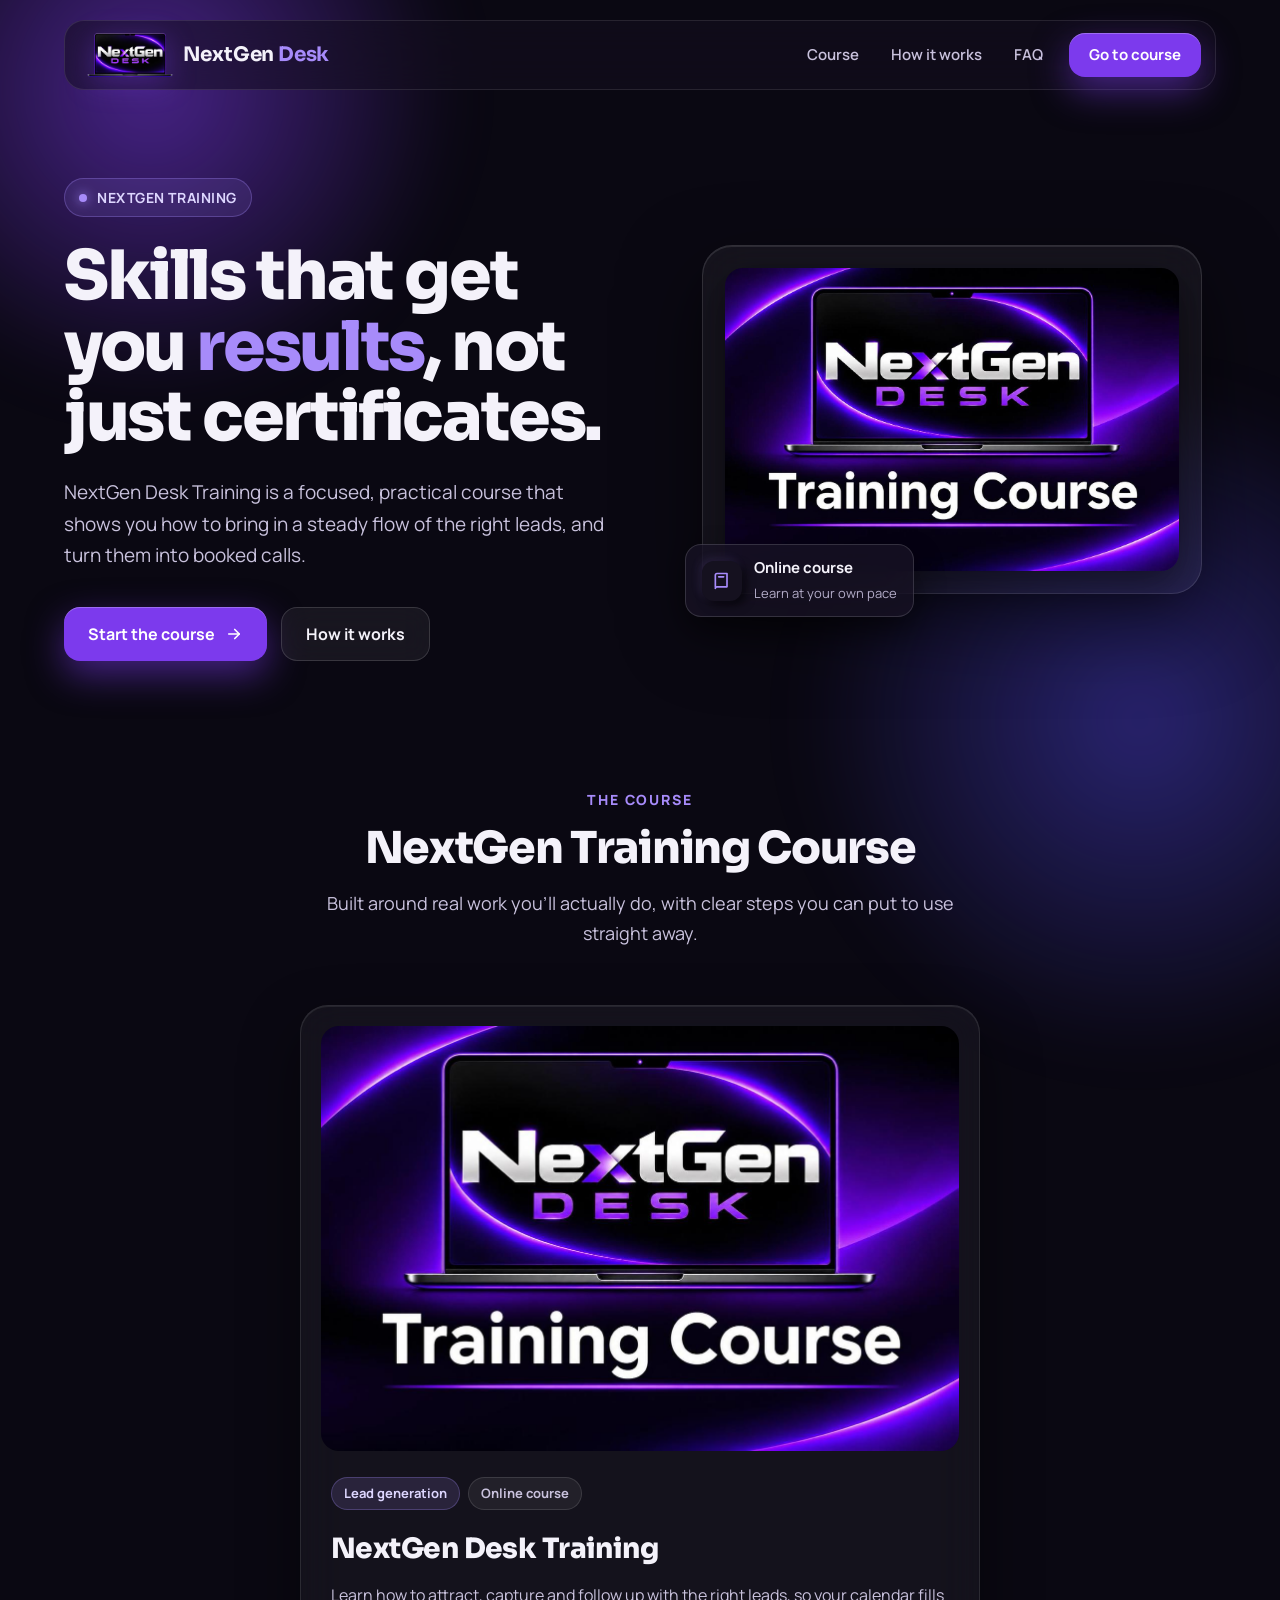
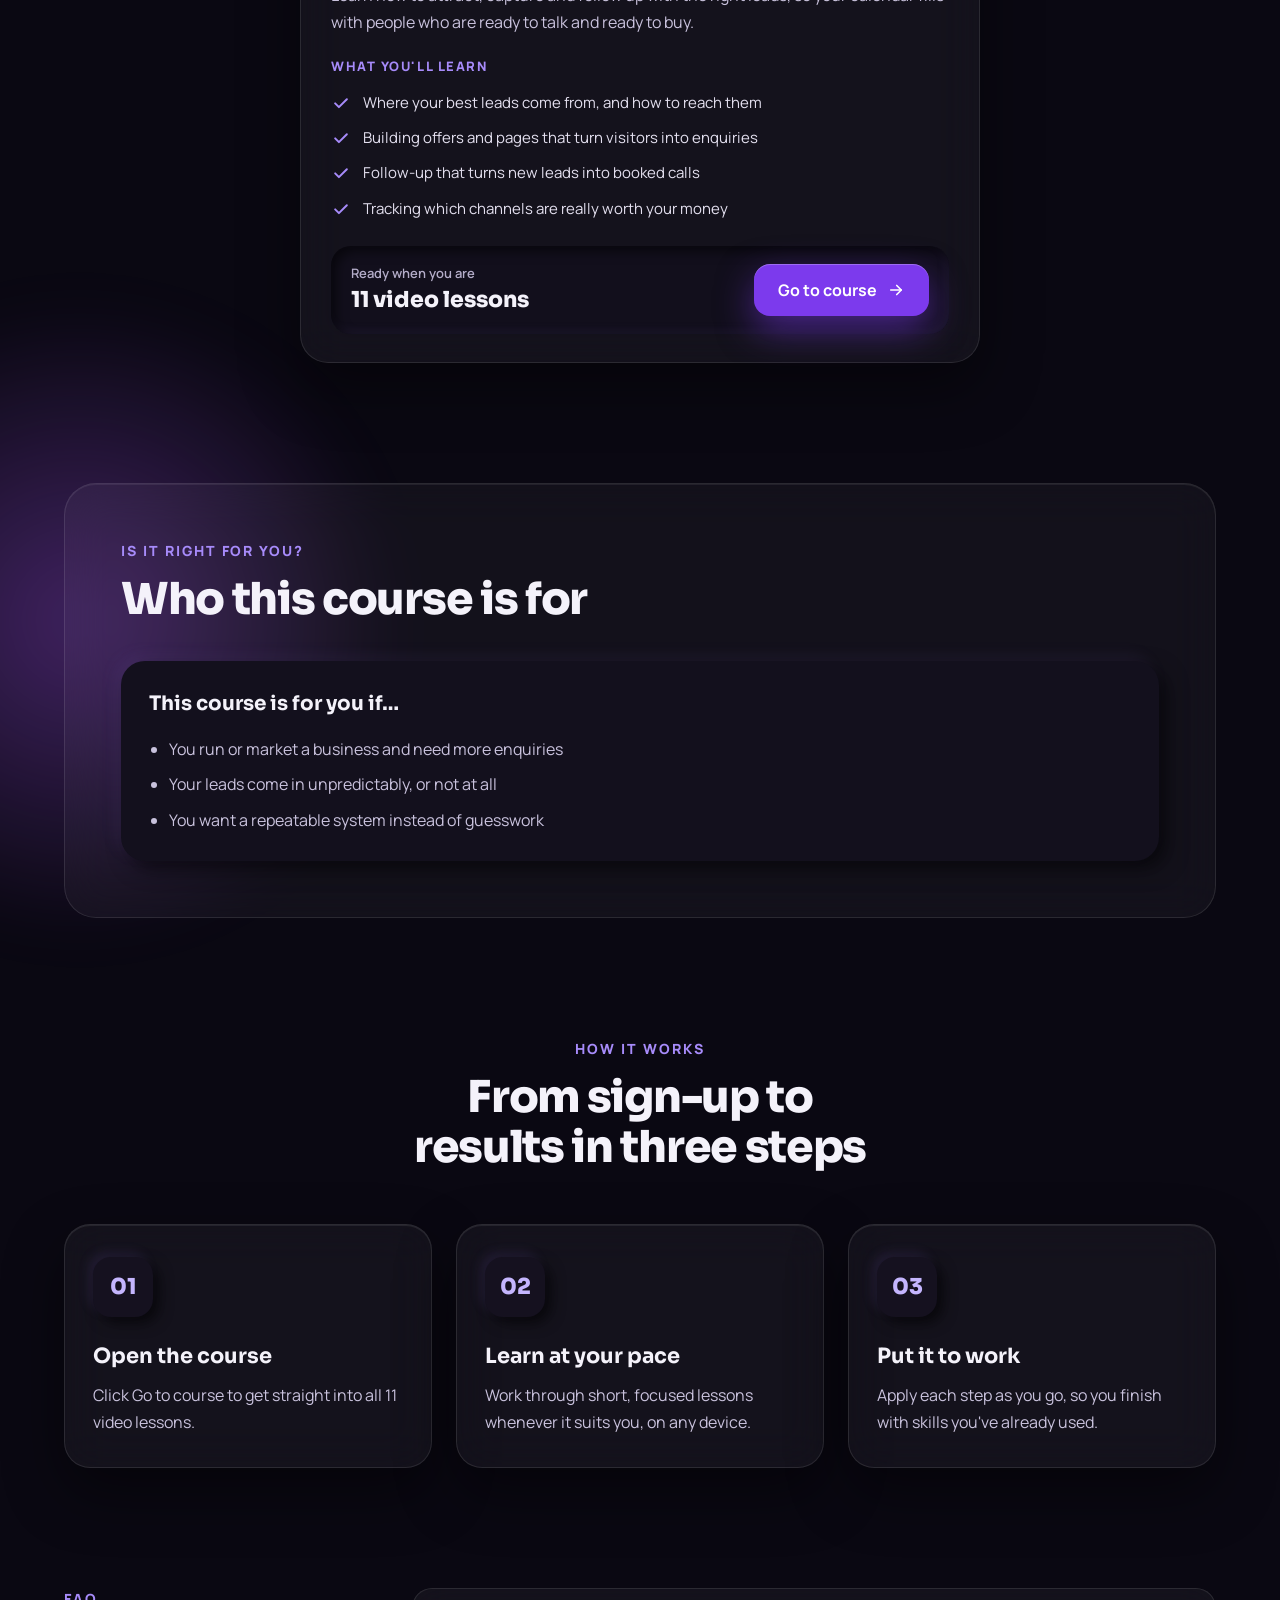
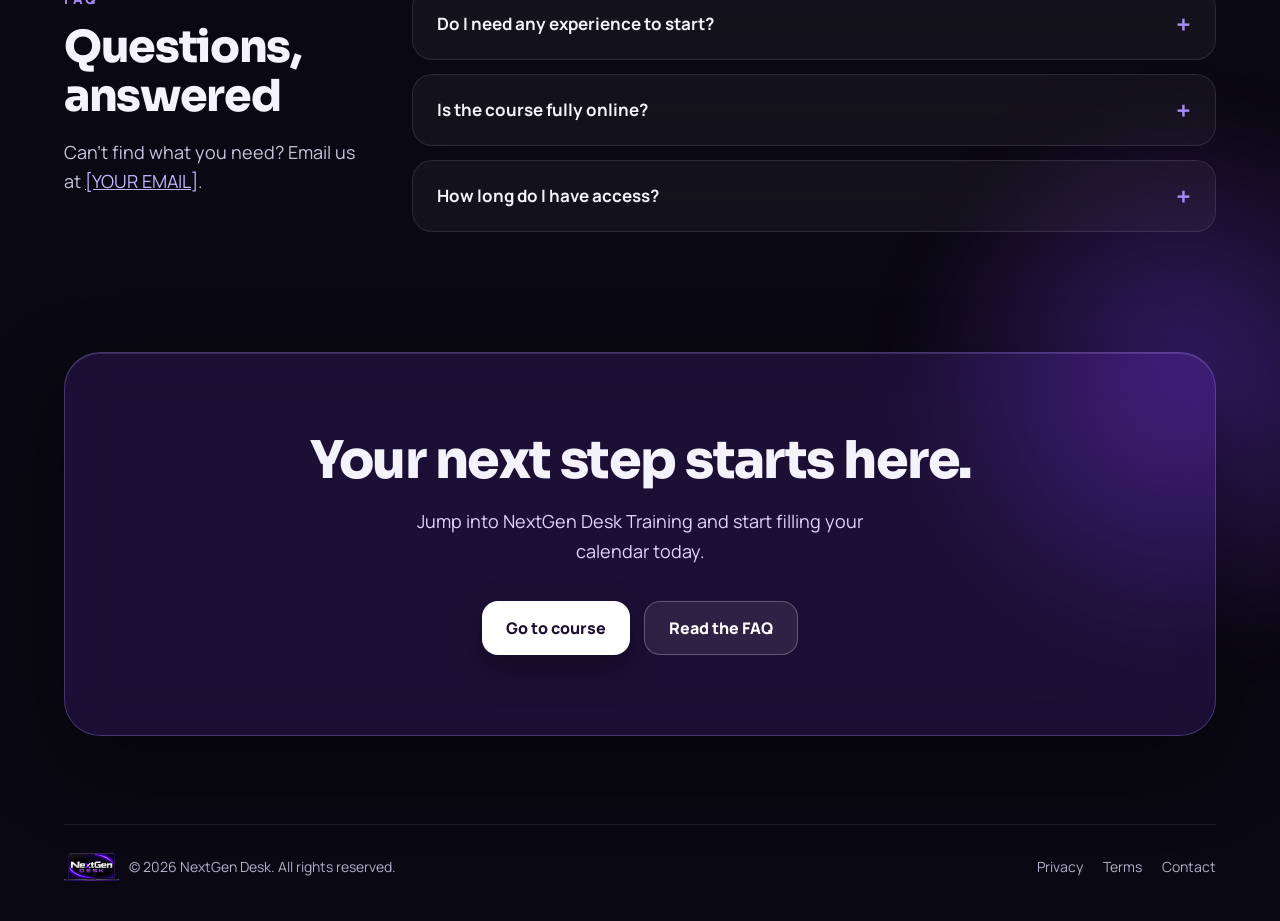
<file: index.html>
<!doctype html>
<html lang="en">
<head>
  <meta charset="utf-8">
  <meta name="viewport" content="width=device-width, initial-scale=1">
  <title>NextGen Desk Training Course</title>
  <meta name="description" content="NextGen Desk Training: a practical online course on attracting, capturing and following up with the right leads.">

  <!-- Social sharing -->
  <meta property="og:title" content="NextGen Desk Training">
  <meta property="og:description" content="A practical online course on attracting, capturing and following up with the right leads.">
  <meta property="og:image" content="assets/nextgen-training-course.jpg">
  <meta property="og:type" content="website">

  <!-- Fonts -->
  <link rel="preconnect" href="https://fonts.googleapis.com">
  <link rel="preconnect" href="https://fonts.gstatic.com" crossorigin>
  <link rel="stylesheet" href="https://fonts.googleapis.com/css2?family=Sora:wght@500;600;700;800&family=Manrope:wght@400;500;600;700;800&display=swap">

  <link rel="stylesheet" href="styles.css">
</head>
<body>

<div class="page">

  <!-- Ambient glows behind the glass -->
  <div class="glow glow--1" aria-hidden="true"></div>
  <div class="glow glow--2" aria-hidden="true"></div>
  <div class="glow glow--3" aria-hidden="true"></div>
  <div class="glow glow--4" aria-hidden="true"></div>

  <!-- ================= HEADER ================= -->
  <header class="site-header">
    <div class="container">
      <nav class="nav" aria-label="Main">
        <a href="#top" class="brand" aria-label="NextGen Desk home">
          <img class="brand__logo" src="assets/nextgen-desk-logo-sm.png" alt="" width="109" height="56">
          <span class="brand__name">NextGen <span class="brand__accent">Desk</span></span>
        </a>
        <div class="nav__links">
          <a href="#course" class="nav__link">Course</a>
          <a href="#how" class="nav__link">How it works</a>
          <a href="#faq" class="nav__link">FAQ</a>
          <a href="course.html" class="btn btn--primary nav__cta">Go to course</a>
        </div>
      </nav>
    </div>
  </header>

  <main>
    <div class="container">

      <!-- ================= HERO ================= -->
      <section id="top" class="hero">
        <div class="hero__copy reveal">
          <div class="badge"><span class="badge__dot" aria-hidden="true"></span>NextGen Training</div>
          <h1 class="hero__title">Skills that get you <span>results</span>, not just certificates.</h1>
          <p class="hero__text">NextGen Desk Training is a focused, practical course that shows you how to bring in a steady flow of the right leads, and turn them into booked calls.</p>
          <div class="hero__actions">
            <a href="course.html" class="btn btn--primary">
              Start the course
              <svg aria-hidden="true" viewBox="0 0 24 24" fill="none" stroke="currentColor" stroke-width="2.2" stroke-linecap="round" stroke-linejoin="round"><path d="M5 12h14"/><path d="M13 6l6 6-6 6"/></svg>
            </a>
            <a href="#how" class="btn btn--ghost">How it works</a>
          </div>
        </div>

        <div class="hero__visual reveal">
          <div class="showcase showcase--single">
            <img class="showcase__main" src="assets/nextgen-training-course.jpg" alt="NextGen Desk Training Course cover" width="1280" height="853">
            <div class="showcase__chip">
              <div class="icon-tile">
                <svg aria-hidden="true" width="20" height="20" viewBox="0 0 24 24" fill="none" stroke="#A78BFA" stroke-width="2" stroke-linecap="round" stroke-linejoin="round"><path d="M4 19.5V5a2 2 0 0 1 2-2h12v16H6a2 2 0 0 0-2 2"/><path d="M8 7h6"/></svg>
              </div>
              <div>
                <strong>Online course</strong>
                <small>Learn at your own pace</small>
              </div>
            </div>
          </div>
        </div>
      </section>

      <!-- ================= COURSE ================= -->
      <section id="course" class="courses">
        <div class="section-head--center reveal">
          <div class="eyebrow">The course</div>
          <h2 class="section-title">NextGen Training Course</h2>
          <p class="section-intro">Built around real work you'll actually do, with clear steps you can put to use straight away.</p>
        </div>

        <div class="course-grid course-grid--single">

          <article class="course-card glass reveal" id="course-leads">
            <img class="course-card__img" src="assets/nextgen-training-course.jpg" alt="NextGen Desk Training Course cover" width="1280" height="853" loading="lazy">
            <div class="course-card__body">
              <div class="tags">
                <span class="tag tag--accent">Lead generation</span>
                <span class="tag">Online course</span>
              </div>
              <h3 class="course-card__title">NextGen Desk Training</h3>
              <p class="course-card__desc">Learn how to attract, capture and follow up with the right leads, so your calendar fills with people who are ready to talk and ready to buy.</p>

              <div class="learn-label">What you'll learn</div>
              <ul class="checklist">
                <li><svg aria-hidden="true" viewBox="0 0 24 24" fill="none" stroke="#A78BFA" stroke-width="2.4" stroke-linecap="round" stroke-linejoin="round"><path d="M5 12.5l4.5 4.5L19 7.5"/></svg>Where your best leads come from, and how to reach them</li>
                <li><svg aria-hidden="true" viewBox="0 0 24 24" fill="none" stroke="#A78BFA" stroke-width="2.4" stroke-linecap="round" stroke-linejoin="round"><path d="M5 12.5l4.5 4.5L19 7.5"/></svg>Building offers and pages that turn visitors into enquiries</li>
                <li><svg aria-hidden="true" viewBox="0 0 24 24" fill="none" stroke="#A78BFA" stroke-width="2.4" stroke-linecap="round" stroke-linejoin="round"><path d="M5 12.5l4.5 4.5L19 7.5"/></svg>Follow-up that turns new leads into booked calls</li>
                <li><svg aria-hidden="true" viewBox="0 0 24 24" fill="none" stroke="#A78BFA" stroke-width="2.4" stroke-linecap="round" stroke-linejoin="round"><path d="M5 12.5l4.5 4.5L19 7.5"/></svg>Tracking which channels are really worth your money</li>
              </ul>

              <div class="course-card__spacer"></div>

              <div class="go-box">
                <div>
                  <div class="go-box__label">Ready when you are</div>
                  <div class="go-box__value">11 video lessons</div>
                </div>
                <a href="course.html" class="btn btn--primary">
                  Go to course
                  <svg aria-hidden="true" viewBox="0 0 24 24" fill="none" stroke="currentColor" stroke-width="2.2" stroke-linecap="round" stroke-linejoin="round"><path d="M5 12h14"/><path d="M13 6l6 6-6 6"/></svg>
                </a>
              </div>
            </div>
          </article>

        </div>
      </section>

      <!-- ================= WHO IT'S FOR ================= -->
      <section id="fit" class="compare">
        <div class="compare__panel reveal">
          <div style="max-width: 640px">
            <div class="eyebrow">Is it right for you?</div>
            <h2 class="section-title">Who this course is for</h2>
          </div>
          <div class="compare__grid">
            <div class="compare__card neu">
              <h3>This course is for you if…</h3>
              <ul>
                <li>You run or market a business and need more enquiries</li>
                <li>Your leads come in unpredictably, or not at all</li>
                <li>You want a repeatable system instead of guesswork</li>
              </ul>
            </div>
          </div>
        </div>
      </section>

      <!-- ================= HOW IT WORKS ================= -->
      <section id="how" class="steps">
        <div class="section-head--center reveal">
          <div class="eyebrow">How it works</div>
          <h2 class="section-title">From sign-up to results in three steps</h2>
        </div>
        <div class="steps__grid">
          <div class="step glass reveal">
            <div class="step__num">01</div>
            <h3>Open the course</h3>
            <p>Click Go to course to get straight into all 11 video lessons.</p>
          </div>
          <div class="step glass reveal">
            <div class="step__num">02</div>
            <h3>Learn at your pace</h3>
            <p>Work through short, focused lessons whenever it suits you, on any device.</p>
          </div>
          <div class="step glass reveal">
            <div class="step__num">03</div>
            <h3>Put it to work</h3>
            <p>Apply each step as you go, so you finish with skills you've already used.</p>
          </div>
        </div>
      </section>

      <!-- ================= FAQ ================= -->
      <section id="faq" class="faq">
        <div class="faq__layout">
          <div class="faq__intro reveal">
            <div class="eyebrow">FAQ</div>
            <h2 class="section-title">Questions, answered</h2>
            <p class="section-intro">Can't find what you need? Email us at <a href="mailto:[YOUR EMAIL]">[YOUR EMAIL]</a>.</p>
          </div>
          <div class="faq__list reveal">
            <details class="faq__item">
              <summary>Do I need any experience to start?<span class="faq__icon" aria-hidden="true">+</span></summary>
              <p>No. The course starts from the basics and builds step by step.</p>
            </details>
            <details class="faq__item">
              <summary>Is the course fully online?<span class="faq__icon" aria-hidden="true">+</span></summary>
              <p>Yes. You can study from anywhere, on your phone, tablet or computer.</p>
            </details>
            <details class="faq__item">
              <summary>How long do I have access?<span class="faq__icon" aria-hidden="true">+</span></summary>
              <p>[YOUR ACCESS PERIOD, e.g. lifetime access, including future updates.]</p>
            </details>
          </div>
        </div>
      </section>

      <!-- ================= FINAL CTA ================= -->
      <section class="cta">
        <div class="cta__panel reveal">
          <h2 class="cta__title">Your next step starts here.</h2>
          <p class="cta__text">Jump into NextGen Desk Training and start filling your calendar today.</p>
          <div class="cta__actions">
            <a href="course.html" class="btn btn--white">Go to course</a>
            <a href="#faq" class="btn btn--outline-light">Read the FAQ</a>
          </div>
        </div>
      </section>

    </div>
  </main>

  <!-- ================= FOOTER ================= -->
  <div class="container">
    <footer class="footer">
      <div class="footer__brand">
        <img class="footer__logo" src="assets/nextgen-desk-logo-sm.png" alt="" width="62" height="32">
        <span>© <span id="year">2026</span> NextGen Desk. All rights reserved.</span>
      </div>
      <div class="footer__links">
        <a href="#">Privacy</a>
        <a href="#">Terms</a>
        <a href="mailto:[YOUR EMAIL]">Contact</a>
      </div>
    </footer>
  </div>

</div>

<script>
  // Fade sections in as they scroll into view
  (function () {
    var items = document.querySelectorAll('.reveal');
    if (!('IntersectionObserver' in window)) {
      items.forEach(function (el) { el.classList.add('is-visible'); });
      return;
    }
    var io = new IntersectionObserver(function (entries) {
      entries.forEach(function (entry) {
        if (entry.isIntersecting) {
          entry.target.classList.add('is-visible');
          io.unobserve(entry.target);
        }
      });
    }, { threshold: 0.12 });
    items.forEach(function (el) { io.observe(el); });
  })();

  // Keep the footer year current
  document.getElementById('year').textContent = new Date().getFullYear();
</script>

<!-- GoHighLevel chat widget -->
<script src="https://widgets.leadconnectorhq.com/loader.js" data-resources-url="https://widgets.leadconnectorhq.com/chat-widget/loader.js" data-widget-id="6ab671c58615594d9ab5c466"></script>
</body>
</html>
</file>
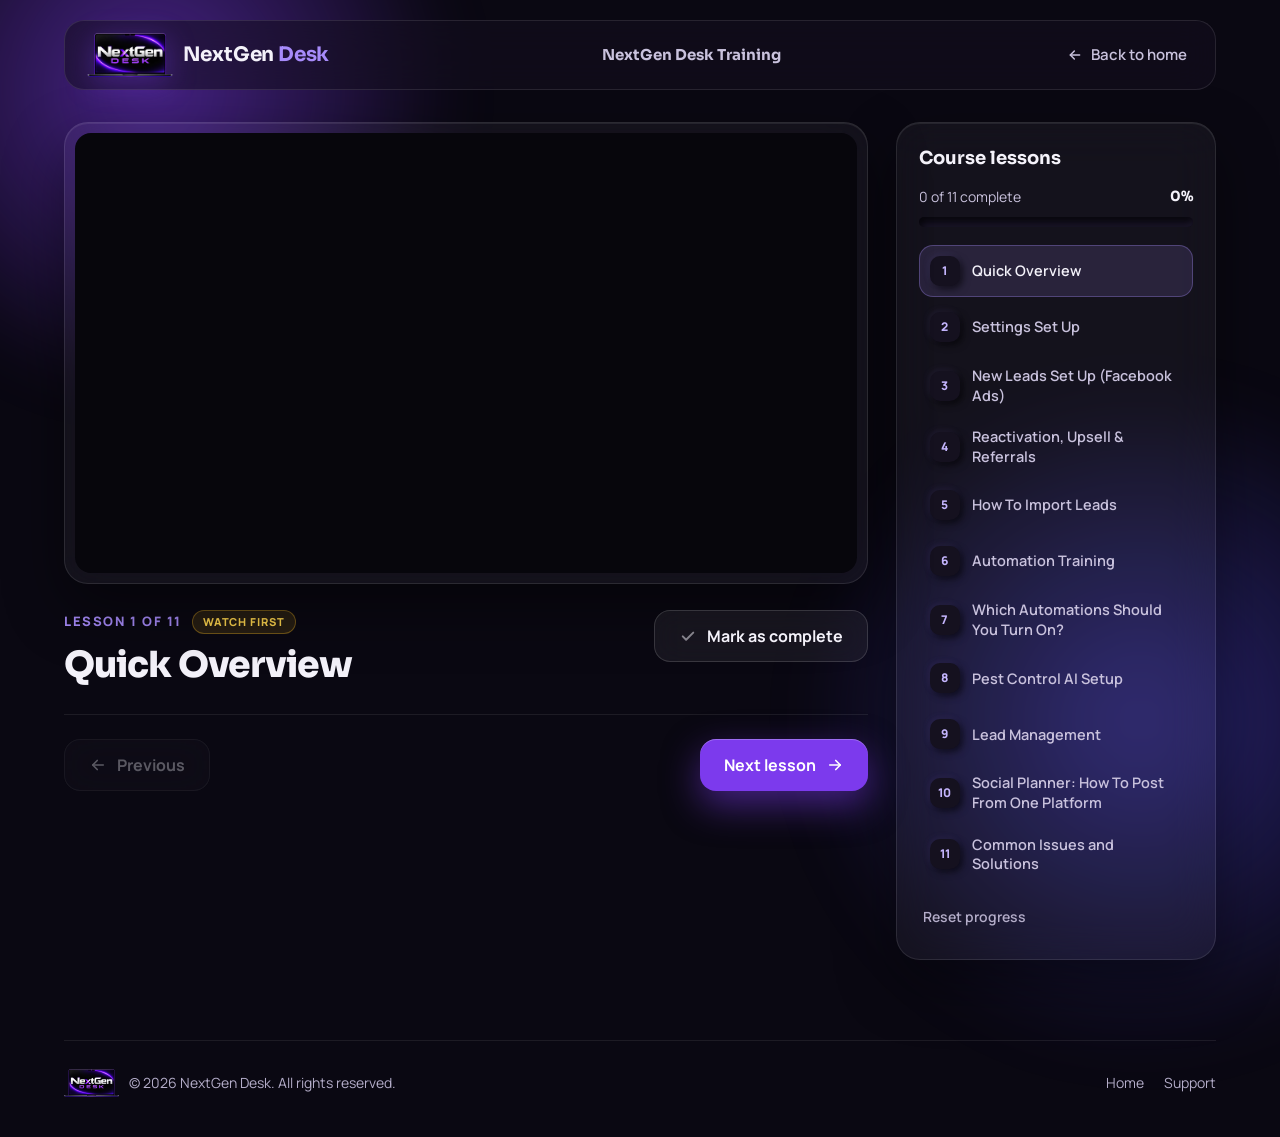
<file: course.html>
<!doctype html>
<html lang="en">
<head>
  <meta charset="utf-8">
  <meta name="viewport" content="width=device-width, initial-scale=1">
  <title>NextGen Desk Training | Course</title>
  <meta name="description" content="Watch the NextGen Desk Training lessons and track your progress.">
  <meta name="robots" content="noindex, nofollow">

  <link rel="preconnect" href="https://fonts.googleapis.com">
  <link rel="preconnect" href="https://fonts.gstatic.com" crossorigin>
  <link rel="stylesheet" href="https://fonts.googleapis.com/css2?family=Sora:wght@500;600;700;800&family=Manrope:wght@400;500;600;700;800&display=swap">

  <link rel="stylesheet" href="styles.css">
  <link rel="stylesheet" href="course.css">
</head>
<body>

<div class="page">
  <div class="glow glow--1" aria-hidden="true"></div>
  <div class="glow glow--2" aria-hidden="true"></div>

  <header class="site-header">
    <div class="container">
      <nav class="nav" aria-label="Main">
        <a href="index.html" class="brand" aria-label="NextGen Desk home">
          <img class="brand__logo" src="assets/nextgen-desk-logo-sm.png" alt="" width="109" height="56">
          <span class="brand__name">NextGen <span class="brand__accent">Desk</span></span>
        </a>
        <span class="nav__course">NextGen Desk Training</span>
        <a href="index.html" class="nav__link nav__back">
          <svg aria-hidden="true" width="16" height="16" viewBox="0 0 24 24" fill="none" stroke="currentColor" stroke-width="2.2" stroke-linecap="round" stroke-linejoin="round"><path d="M19 12H5"/><path d="M11 18l-6-6 6-6"/></svg>
          Back to home
        </a>
      </nav>
    </div>
  </header>

  <main class="container learn">

    <!-- Player column -->
    <section class="learn__main" aria-labelledby="lessonTitle">
      <div class="player glass">
        <div class="player__frame" id="playerFrame" oncontextmenu="return false;">
          <!-- video iframe or placeholder goes here -->
        </div>
      </div>

      <div class="lesson-head">
        <div class="lesson-head__text">
          <div class="lesson-head__kicker"><span id="lessonNum">Lesson 1</span><span id="lessonTag" class="lesson-tag" hidden></span></div>
          <h1 id="lessonTitle" class="lesson-head__title"></h1>
          <p id="lessonDesc" class="lesson-head__desc" hidden></p>
        </div>
        <button type="button" id="completeBtn" class="btn btn--ghost complete-btn" aria-pressed="false">
          <svg aria-hidden="true" viewBox="0 0 24 24" fill="none" stroke="currentColor" stroke-width="2.6" stroke-linecap="round" stroke-linejoin="round"><path d="M5 12.5l4.5 4.5L19 7.5"/></svg>
          <span id="completeLabel">Mark as complete</span>
        </button>
      </div>

      <div class="pager">
        <button type="button" id="prevBtn" class="btn btn--ghost">
          <svg aria-hidden="true" viewBox="0 0 24 24" fill="none" stroke="currentColor" stroke-width="2.2" stroke-linecap="round" stroke-linejoin="round"><path d="M19 12H5"/><path d="M11 18l-6-6 6-6"/></svg>
          Previous
        </button>
        <button type="button" id="nextBtn" class="btn btn--primary">
          Next lesson
          <svg aria-hidden="true" viewBox="0 0 24 24" fill="none" stroke="currentColor" stroke-width="2.2" stroke-linecap="round" stroke-linejoin="round"><path d="M5 12h14"/><path d="M13 6l6 6-6 6"/></svg>
        </button>
      </div>
    </section>

    <!-- Lesson list -->
    <aside class="learn__side glass" aria-label="Course lessons">
      <div class="side__head">
        <h2 class="side__title">Course lessons</h2>
        <div class="side__progress">
          <span id="progressText">0 of 0 complete</span>
          <strong id="progressPct">0%</strong>
        </div>
        <div class="bar" role="progressbar" aria-label="Course progress" aria-valuemin="0" aria-valuemax="100" aria-valuenow="0" id="progressBar">
          <div class="bar__fill" id="progressFill"></div>
        </div>
      </div>
      <ol class="lesson-list" id="lessonList"></ol>
      <button type="button" class="link-btn" id="resetBtn">Reset progress</button>
    </aside>
  </main>

  <div class="container">
    <footer class="footer">
      <div class="footer__brand">
        <img class="footer__logo" src="assets/nextgen-desk-logo-sm.png" alt="" width="62" height="32">
        <span>© <span id="year">2026</span> NextGen Desk. All rights reserved.</span>
      </div>
      <div class="footer__links">
        <a href="index.html">Home</a>
        <a href="mailto:[YOUR EMAIL]">Support</a>
      </div>
    </footer>
  </div>
</div>

<div class="toast" id="toast" role="status" aria-live="polite"></div>

<script src="course-data.js"></script>
<script src="course.js"></script>
<!-- GoHighLevel chat widget -->
<script src="https://widgets.leadconnectorhq.com/loader.js" data-resources-url="https://widgets.leadconnectorhq.com/chat-widget/loader.js" data-widget-id="6ab671c58615594d9ab5c466"></script>
</body>
</html>
</file>
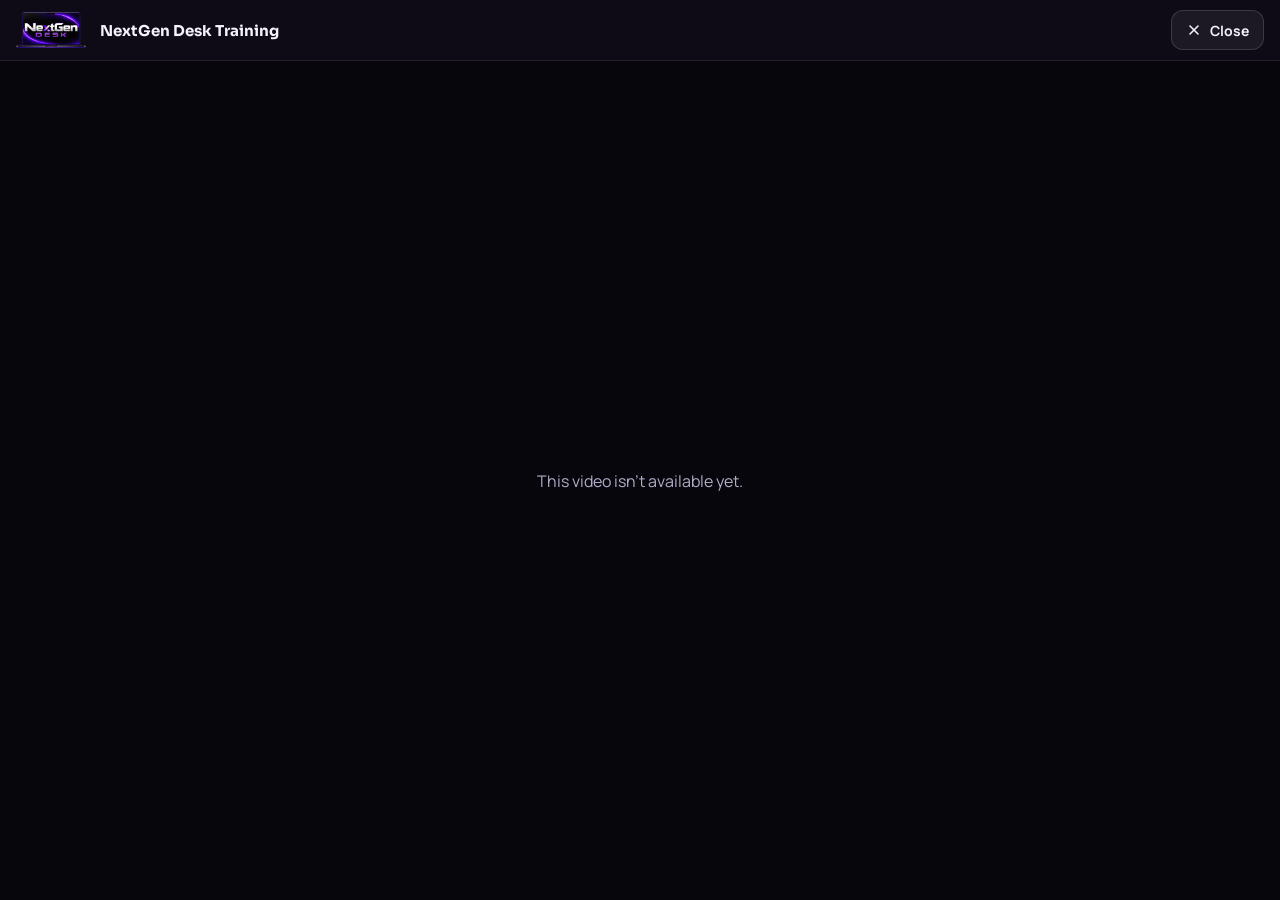
<file: watch.html>
<!doctype html>
<html lang="en">
<head>
  <meta charset="utf-8">
  <meta name="viewport" content="width=device-width, initial-scale=1">
  <title>Watch | NextGen Desk</title>
  <meta name="robots" content="noindex, nofollow">
  <link rel="preconnect" href="https://fonts.googleapis.com">
  <link rel="preconnect" href="https://fonts.gstatic.com" crossorigin>
  <link rel="stylesheet" href="https://fonts.googleapis.com/css2?family=Sora:wght@700;800&family=Manrope:wght@500;600;700&display=swap">
  <style>
    :root { --bg: #07060C; --text: #F4F2FA; --muted: #B4ADC9; --accent: #7C3AED; }
    * { box-sizing: border-box; }
    html, body { margin: 0; height: 100%; background: var(--bg); color: var(--text); font-family: 'Manrope', system-ui, sans-serif; }
    body { display: flex; flex-direction: column; }
    .bar {
      display: flex; align-items: center; gap: 14px;
      padding: 10px 16px; min-height: 60px;
      background: #0E0B17; border-bottom: 1px solid rgba(255,255,255,.08);
    }
    .bar img { height: 36px; width: auto; flex-shrink: 0; }
    .bar__title { flex: 1; min-width: 0; font-family: 'Sora', sans-serif; font-weight: 700; font-size: 15px; white-space: nowrap; overflow: hidden; text-overflow: ellipsis; }
    .bar__close {
      flex-shrink: 0; display: inline-flex; align-items: center; gap: 8px;
      min-height: 40px; padding: 8px 14px; border-radius: 12px;
      background: rgba(255,255,255,.06); border: 1px solid rgba(255,255,255,.14);
      color: var(--text); font: inherit; font-weight: 700; font-size: 14px; cursor: pointer; text-decoration: none;
    }
    .bar__close:hover { background: rgba(255,255,255,.12); }
    .bar__close svg { width: 16px; height: 16px; }
    .stage { position: relative; flex: 1; display: flex; align-items: center; justify-content: center; padding: 12px; }
    .frame { position: relative; width: 100%; max-width: calc((100vh - 84px) * 16 / 9); aspect-ratio: 16 / 9; border-radius: 12px; overflow: hidden; background: #000; }
    .frame iframe { position: absolute; inset: 0; width: 100%; height: 100%; border: 0; }
    .shield { position: absolute; top: 0; right: 0; width: 72px; height: 64px; z-index: 2; }
    .msg { color: var(--muted); text-align: center; padding: 40px 20px; }
    @media (max-width: 600px) { .bar__title { font-size: 14px; } .bar img { height: 30px; } .stage { padding: 0; } .frame { border-radius: 0; } }
  </style>
</head>
<body oncontextmenu="return false;">
  <header class="bar">
    <img src="assets/nextgen-desk-logo-sm.png" alt="NextGen Desk">
    <div class="bar__title" id="title">NextGen Desk Training</div>
    <button type="button" class="bar__close" id="closeBtn">
      <svg aria-hidden="true" viewBox="0 0 24 24" fill="none" stroke="currentColor" stroke-width="2.4" stroke-linecap="round" stroke-linejoin="round"><path d="M18 6L6 18M6 6l12 12"/></svg>
      Close
    </button>
  </header>
  <main class="stage" id="stage"></main>

  <script src="course-data.js"></script>
  <script>
    (function () {
      var C = window.COURSE || { lessons: [] };
      var n = parseInt((location.hash.match(/lesson-(\d+)/) || [])[1], 10);
      var l = C.lessons[n - 1];
      var stage = document.getElementById('stage');
      if (l && l.driveId) {
        document.title = l.title + ' | NextGen Desk';
        document.getElementById('title').textContent = 'Lesson ' + n + ': ' + l.title;
        stage.innerHTML = '<div class="frame"><iframe src="https://drive.google.com/file/d/' + encodeURIComponent(l.driveId) +
          '/preview" allow="autoplay; fullscreen" allowfullscreen referrerpolicy="no-referrer" title=""></iframe>' +
          '<div class="shield" aria-hidden="true"></div></div>';
        stage.querySelector('iframe').title = l.title;
      } else {
        stage.innerHTML = '<p class="msg">This video isn’t available yet.</p>';
      }
      // Close the tab (or go back to the course if the browser won't close it)
      document.getElementById('closeBtn').addEventListener('click', function () {
        window.close();
        setTimeout(function () { location.href = 'course.html' + (n ? '#lesson-' + n : ''); }, 150);
      });
      document.addEventListener('keydown', function (e) {
        var k = (e.key || '').toLowerCase();
        if ((e.ctrlKey || e.metaKey) && (k === 's' || k === 'u')) e.preventDefault();
      });
    })();
  </script>
</body>
</html>
</file>
<file: styles.css>
/* =========================================================
   NextGen Courses — Landing Page
   Dark glassmorphism + soft neumorphic accents
   ========================================================= */

:root {
  --bg: #0A0812;
  --surface-neu: #13101D;
  --surface-neu-2: #15111F;
  --text: #F4F2FA;
  --text-soft: #E4E0F0;
  --muted: #C9C2DD;
  --muted-2: #B4ADC9;
  --accent: #7C3AED;
  --accent-light: #A78BFA;
  --accent-pale: #DDD6FE;

  --glass-bg: rgba(255, 255, 255, 0.045);
  --glass-border: rgba(255, 255, 255, 0.10);
  --glass-blur: blur(22px);
  --glass-shadow: 0 24px 60px rgba(0, 0, 0, 0.45), inset 0 1px 0 rgba(255, 255, 255, 0.08);

  --neu-raised: 6px 6px 14px rgba(0, 0, 0, 0.6), -5px -5px 12px rgba(140, 110, 220, 0.12);
  --neu-pressed: inset 5px 5px 12px rgba(0, 0, 0, 0.55), inset -4px -4px 10px rgba(140, 110, 220, 0.08);

  --font-display: 'Sora', system-ui, sans-serif;
  --font-body: 'Manrope', system-ui, sans-serif;
  --container: 1200px;
}

*, *::before, *::after { box-sizing: border-box; }

html { scroll-behavior: smooth; }

body {
  margin: 0;
  background: var(--bg);
  color: var(--text);
  font-family: var(--font-body);
  line-height: 1.5;
  -webkit-font-smoothing: antialiased;
  overflow-x: hidden;
}

img { display: block; max-width: 100%; }

a { color: #C4B5FD; }
a:hover { color: #EDE9FE; }

:focus-visible {
  outline: 2px solid var(--accent-light);
  outline-offset: 3px;
  border-radius: 8px;
}

.container {
  position: relative;
  max-width: var(--container);
  margin: 0 auto;
  padding: 0 24px;
}

/* ---------- Ambient glows ---------- */
.page { position: relative; overflow: hidden; min-height: 100vh; }

.glow {
  position: absolute;
  border-radius: 50%;
  filter: blur(30px);
  pointer-events: none;
  z-index: 0;
}
.glow--1 { top: -220px; left: -160px; width: 620px; height: 620px; background: radial-gradient(circle, rgba(124,58,237,.55), rgba(124,58,237,0) 70%); }
.glow--2 { top: 380px; right: -200px; width: 680px; height: 680px; background: radial-gradient(circle, rgba(79,70,229,.45), rgba(79,70,229,0) 70%); }
.glow--3 { top: 1900px; left: -240px; width: 640px; height: 640px; background: radial-gradient(circle, rgba(168,85,247,.35), rgba(168,85,247,0) 70%); }
.glow--4 { bottom: 260px; right: -180px; width: 560px; height: 560px; background: radial-gradient(circle, rgba(124,58,237,.40), rgba(124,58,237,0) 70%); }

/* ---------- Reusable surfaces ---------- */
.glass {
  background: var(--glass-bg);
  border: 1px solid var(--glass-border);
  backdrop-filter: var(--glass-blur);
  -webkit-backdrop-filter: var(--glass-blur);
  box-shadow: var(--glass-shadow);
}

.neu {
  background: var(--surface-neu);
  box-shadow: 8px 8px 20px rgba(0,0,0,.55), -6px -6px 16px rgba(140,110,220,.09);
}

/* ---------- Buttons ---------- */
.btn {
  display: inline-flex;
  align-items: center;
  justify-content: center;
  gap: 10px;
  min-height: 48px;
  padding: 14px 24px;
  border-radius: 16px;
  font-weight: 700;
  font-size: 16px;
  text-decoration: none;
  transition: transform .2s ease, box-shadow .2s ease, background .2s ease;
}
.btn:hover { transform: translateY(-2px); }

.btn--primary {
  background: var(--accent);
  color: #fff;
  box-shadow: 0 14px 36px rgba(124,58,237,.5), inset 0 1px 0 rgba(255,255,255,.25);
}
.btn--primary:hover { color: #fff; box-shadow: 0 18px 44px rgba(124,58,237,.65), inset 0 1px 0 rgba(255,255,255,.25); }

.btn--ghost {
  background: rgba(255,255,255,.06);
  border: 1px solid rgba(255,255,255,.14);
  color: var(--text);
  backdrop-filter: blur(16px);
  -webkit-backdrop-filter: blur(16px);
}
.btn--ghost:hover { color: var(--text); background: rgba(255,255,255,.10); }

.btn--white { background: #fff; color: #1E1033; font-weight: 800; box-shadow: 0 14px 34px rgba(0,0,0,.35); }
.btn--white:hover { color: #1E1033; }

.btn--outline-light { background: rgba(255,255,255,.08); border: 1px solid rgba(255,255,255,.25); color: #fff; font-weight: 800; }
.btn--outline-light:hover { color: #fff; background: rgba(255,255,255,.14); }

.btn svg { width: 18px; height: 18px; }

/* ---------- Header / Nav ---------- */
.site-header {
  position: sticky;
  top: 0;
  z-index: 50;
  padding-top: 20px;
}

.nav {
  display: flex;
  align-items: center;
  justify-content: space-between;
  gap: 16px;
  padding: 12px 14px 12px 22px;
  border-radius: 20px;
  background: rgba(20, 16, 32, 0.55);
  border: 1px solid var(--glass-border);
  backdrop-filter: blur(20px);
  -webkit-backdrop-filter: blur(20px);
}

.brand {
  display: flex;
  align-items: center;
  gap: 10px;
  color: var(--text);
  text-decoration: none;
}
.brand:hover { color: var(--text); }
.brand__name { font-family: var(--font-display); font-weight: 700; font-size: 20px; letter-spacing: -0.01em; }

.nav__links { display: flex; align-items: center; gap: 4px; }
.nav__link {
  padding: 10px 14px;
  color: var(--muted);
  text-decoration: none;
  font-weight: 600;
  font-size: 15px;
  border-radius: 12px;
}
.nav__link:hover { color: var(--text); background: rgba(255,255,255,.05); }
.nav__cta { margin-left: 8px; min-height: 44px; padding: 10px 20px; font-size: 15px; }

/* ---------- Section headings ---------- */
section { position: relative; z-index: 1; }

.eyebrow {
  font-size: 14px;
  font-weight: 800;
  letter-spacing: .14em;
  text-transform: uppercase;
  color: var(--accent-light);
}

.section-title {
  margin: 14px 0 0;
  font-family: var(--font-display);
  font-weight: 800;
  font-size: clamp(30px, 4vw, 44px);
  line-height: 1.12;
  letter-spacing: -0.03em;
}

.section-intro {
  margin: 16px 0 0;
  font-size: 18px;
  line-height: 1.65;
  color: var(--muted);
}

.section-head--center { text-align: center; max-width: 680px; margin: 0 auto; }

/* ---------- Hero ---------- */
.hero {
  display: flex;
  flex-wrap: wrap;
  align-items: center;
  gap: 56px;
  padding: 88px 0 104px;
}

.hero__copy { flex: 1 1 480px; min-width: 0; }

.badge {
  display: inline-flex;
  align-items: center;
  gap: 10px;
  padding: 8px 14px;
  border-radius: 999px;
  background: rgba(167,139,250,.12);
  border: 1px solid rgba(167,139,250,.30);
  font-size: 14px;
  font-weight: 700;
  color: var(--accent-pale);
  letter-spacing: .04em;
  text-transform: uppercase;
}
.badge__dot { width: 8px; height: 8px; border-radius: 50%; background: var(--accent-light); box-shadow: 0 0 12px var(--accent-light); }

.hero__title {
  margin: 24px 0 0;
  font-family: var(--font-display);
  font-weight: 800;
  font-size: clamp(40px, 6vw, 68px);
  line-height: 1.04;
  letter-spacing: -0.035em;
}
.hero__title span { color: var(--accent-light); }

.hero__text { margin: 24px 0 0; max-width: 560px; font-size: 19px; line-height: 1.65; color: var(--muted); }

.hero__actions { display: flex; flex-wrap: wrap; gap: 14px; margin-top: 36px; }

.hero__visual { flex: 1 1 440px; min-width: 0; display: flex; justify-content: center; }

.showcase {
  position: relative;
  width: 100%;
  max-width: 500px;
  padding: 22px;
  border-radius: 30px;
  background: rgba(255,255,255,.05);
  border: 1px solid rgba(255,255,255,.12);
  backdrop-filter: blur(24px);
  -webkit-backdrop-filter: blur(24px);
  box-shadow: 0 30px 80px rgba(0,0,0,.5), inset 0 1px 0 rgba(255,255,255,.10);
}
.showcase__main {
  width: 100%;
  aspect-ratio: 16 / 9;
  object-fit: cover;
  border-radius: 18px;
  box-shadow: 0 16px 40px rgba(0,0,0,.5);
}
.showcase__second-wrap { display: flex; justify-content: flex-end; margin-top: -48px; }
.showcase__second {
  width: 72%;
  aspect-ratio: 16 / 9;
  object-fit: cover;
  border-radius: 16px;
  border: 4px solid rgba(20,16,32,.9);
  box-shadow: 0 20px 50px rgba(0,0,0,.6);
  transform: translateX(28px);
}

.showcase__chip {
  position: absolute;
  left: -18px;
  bottom: 34px;
  display: flex;
  align-items: center;
  gap: 12px;
  padding: 12px 16px;
  border-radius: 16px;
  background: rgba(24,19,38,.75);
  border: 1px solid rgba(255,255,255,.14);
  backdrop-filter: blur(18px);
  -webkit-backdrop-filter: blur(18px);
  box-shadow: 0 14px 30px rgba(0,0,0,.45);
}
.showcase__chip strong { display: block; font-size: 15px; }
.showcase__chip small { font-size: 13px; color: var(--muted-2); }

.icon-tile {
  width: 40px;
  height: 40px;
  border-radius: 12px;
  display: flex;
  align-items: center;
  justify-content: center;
  background: var(--surface-neu-2);
  box-shadow: 4px 4px 10px rgba(0,0,0,.6), -3px -3px 8px rgba(140,110,220,.14);
}

/* ---------- Courses ---------- */
.courses { padding: 24px 0 96px; }

.course-grid {
  display: grid;
  grid-template-columns: repeat(auto-fit, minmax(min(100%, 460px), 1fr));
  gap: 28px;
  margin-top: 56px;
}

.course-card {
  display: flex;
  flex-direction: column;
  padding: 20px;
  border-radius: 28px;
  transition: transform .3s ease, border-color .3s ease;
}
.course-card:hover { transform: translateY(-6px); border-color: rgba(167,139,250,.35); }

.course-card__img { width: 100%; aspect-ratio: 16 / 9; object-fit: cover; border-radius: 18px; }

.course-card__body { display: flex; flex-direction: column; flex-grow: 1; padding: 26px 10px 8px; }

.tags { display: flex; flex-wrap: wrap; gap: 8px; }
.tag {
  padding: 6px 12px;
  border-radius: 999px;
  font-size: 13px;
  font-weight: 700;
  background: rgba(255,255,255,.06);
  border: 1px solid rgba(255,255,255,.12);
  color: var(--muted);
}
.tag--accent { background: rgba(167,139,250,.14); border-color: rgba(167,139,250,.28); color: var(--accent-pale); }

.course-card__title {
  margin: 18px 0 0;
  font-family: var(--font-display);
  font-weight: 800;
  font-size: 28px;
  letter-spacing: -0.02em;
}
.course-card__desc { margin: 12px 0 0; font-size: 16px; line-height: 1.65; color: var(--muted); }

.learn-label {
  margin-top: 22px;
  font-size: 13px;
  font-weight: 800;
  letter-spacing: .12em;
  text-transform: uppercase;
  color: var(--accent-light);
}

.checklist { list-style: none; margin: 14px 0 0; padding: 0; display: flex; flex-direction: column; gap: 12px; }
.checklist li { display: flex; gap: 12px; align-items: flex-start; font-size: 15px; line-height: 1.55; color: var(--text-soft); }
.checklist svg { flex-shrink: 0; width: 20px; height: 20px; margin-top: 2px; }

.course-card__spacer { flex-grow: 1; min-height: 26px; }

.price-box {
  display: flex;
  flex-wrap: wrap;
  align-items: center;
  justify-content: space-between;
  gap: 16px;
  padding: 18px 20px;
  border-radius: 20px;
  background: #120F1C;
  box-shadow: var(--neu-pressed);
}
.price-box__label { font-size: 13px; color: var(--muted-2); font-weight: 600; }
.price-box__value { font-family: var(--font-display); font-weight: 800; font-size: 26px; }

/* ---------- Compare ---------- */
.compare { padding: 24px 0 96px; }
.compare__panel {
  padding: clamp(28px, 5vw, 56px);
  border-radius: 32px;
  background: rgba(255,255,255,.04);
  border: 1px solid var(--glass-border);
  backdrop-filter: var(--glass-blur);
  -webkit-backdrop-filter: var(--glass-blur);
  box-shadow: inset 0 1px 0 rgba(255,255,255,.07);
}
.compare__grid {
  display: grid;
  grid-template-columns: repeat(auto-fit, minmax(min(100%, 340px), 1fr));
  gap: 24px;
  margin-top: 36px;
}
.compare__card { padding: 28px; border-radius: 24px; }
.compare__card h3 { margin: 0; font-family: var(--font-display); font-weight: 700; font-size: 20px; }
.compare__card ul { margin: 18px 0 0; padding-left: 20px; display: flex; flex-direction: column; gap: 10px; font-size: 16px; line-height: 1.6; color: var(--muted); }

/* ---------- Steps ---------- */
.steps { padding: 24px 0 96px; }
.steps__grid {
  display: grid;
  grid-template-columns: repeat(auto-fit, minmax(min(100%, 280px), 1fr));
  gap: 24px;
  margin-top: 52px;
}
.step { padding: 32px 28px; border-radius: 26px; }
.step__num {
  width: 60px;
  height: 60px;
  border-radius: 18px;
  display: flex;
  align-items: center;
  justify-content: center;
  background: var(--surface-neu-2);
  box-shadow: var(--neu-raised);
  font-family: var(--font-display);
  font-weight: 800;
  font-size: 22px;
  color: #C4B5FD;
}
.step h3 { margin: 24px 0 0; font-family: var(--font-display); font-weight: 700; font-size: 21px; }
.step p { margin: 10px 0 0; font-size: 16px; line-height: 1.65; color: var(--muted); }

/* ---------- FAQ ---------- */
.faq { padding: 24px 0 96px; }
.faq__layout { display: flex; flex-wrap: wrap; gap: 48px; }
.faq__intro { flex: 1 1 300px; min-width: 0; }
.faq__list { flex: 999 1 520px; min-width: 0; display: flex; flex-direction: column; gap: 14px; }

.faq__item {
  border-radius: 20px;
  background: var(--glass-bg);
  border: 1px solid var(--glass-border);
  backdrop-filter: blur(18px);
  -webkit-backdrop-filter: blur(18px);
  transition: border-color .2s ease;
}
.faq__item[open] { border-color: rgba(167,139,250,.35); }

.faq__item summary {
  list-style: none;
  cursor: pointer;
  display: flex;
  align-items: center;
  justify-content: space-between;
  gap: 16px;
  padding: 22px 24px;
  font-weight: 700;
  font-size: 17px;
}
.faq__item summary::-webkit-details-marker { display: none; }

.faq__icon { flex-shrink: 0; font-size: 26px; line-height: 1; color: var(--accent-light); transition: transform .2s ease; }
.faq__item[open] .faq__icon { transform: rotate(45deg); }

.faq__item p { margin: 0; padding: 0 24px 22px; font-size: 16px; line-height: 1.65; color: var(--muted); }

/* ---------- Final CTA ---------- */
.cta { padding: 24px 0 88px; }
.cta__panel {
  text-align: center;
  padding: clamp(40px, 7vw, 80px) clamp(24px, 5vw, 64px);
  border-radius: 36px;
  background: rgba(124,58,237,.16);
  border: 1px solid rgba(167,139,250,.30);
  backdrop-filter: blur(24px);
  -webkit-backdrop-filter: blur(24px);
  box-shadow: 0 30px 80px rgba(0,0,0,.45), inset 0 1px 0 rgba(255,255,255,.12);
}
.cta__title {
  margin: 0 auto;
  max-width: 720px;
  font-family: var(--font-display);
  font-weight: 800;
  font-size: clamp(32px, 4.6vw, 52px);
  line-height: 1.08;
  letter-spacing: -0.03em;
}
.cta__text { margin: 18px auto 0; max-width: 560px; font-size: 18px; line-height: 1.65; color: var(--accent-pale); }
.cta__actions { display: flex; flex-wrap: wrap; justify-content: center; gap: 14px; margin-top: 34px; }

/* ---------- Footer ---------- */
.footer {
  position: relative;
  z-index: 1;
  display: flex;
  flex-wrap: wrap;
  align-items: center;
  justify-content: space-between;
  gap: 16px;
  padding: 28px 0 40px;
  border-top: 1px solid rgba(255,255,255,.08);
  font-size: 14px;
  color: var(--muted-2);
}
.footer__brand { display: flex; align-items: center; gap: 10px; }
.footer__links { display: flex; flex-wrap: wrap; gap: 20px; }
.footer__links a { color: var(--muted-2); text-decoration: none; }
.footer__links a:hover { color: var(--text); }

/* ---------- Scroll reveal ---------- */
.reveal { opacity: 0; transform: translateY(24px); transition: opacity .7s ease, transform .7s ease; }
.reveal.is-visible { opacity: 1; transform: none; }

/* ---------- Responsive ---------- */
@media (max-width: 760px) {
  .nav__link { display: none; }
  .nav__cta { margin-left: 0; }
  .hero { padding: 56px 0 72px; gap: 40px; }
  .hero__text { font-size: 17px; }
  .showcase__chip { left: 10px; bottom: 14px; }
  .showcase__second { transform: none; }
  .course-card__title { font-size: 24px; }
  .price-box .btn { width: 100%; }
}

@media (prefers-reduced-motion: reduce) {
  html { scroll-behavior: auto; }
  .reveal { opacity: 1; transform: none; transition: none; }
  .btn, .course-card, .faq__icon { transition: none; }
}

/* Links from course cards to course pages */
.course-card__media { display: block; border-radius: 18px; overflow: hidden; }
.course-card__media .course-card__img { transition: transform .4s ease; }
.course-card__media:hover .course-card__img { transform: scale(1.03); }
.course-card__title-link { color: inherit; text-decoration: none; }
.course-card__title-link:hover { color: var(--accent-light); }
.view-course {
  display: inline-flex; align-items: center; gap: 8px;
  margin-top: 20px; min-height: 44px;
  font-weight: 700; font-size: 15px; color: #C4B5FD; text-decoration: none;
}
.view-course svg { width: 16px; height: 16px; transition: transform .2s ease; }
.view-course:hover svg { transform: translateX(3px); }

/* Single-course layout */
.course-grid--single { grid-template-columns: minmax(0, 680px); justify-content: center; }
.showcase--single .showcase__chip { bottom: -24px; }
@media (max-width: 760px) { .showcase--single .showcase__chip { bottom: -20px; } }
/* Keep covers at their real shape on small screens (the img height attribute was forcing 268px) */
.showcase__main, .course-card__img { height: auto; }

/* Course CTA box (replaces the price box) */
.go-box {
  display: flex; flex-wrap: wrap; align-items: center; justify-content: space-between; gap: 16px;
  padding: 18px 20px; border-radius: 20px; background: #120F1C; box-shadow: var(--neu-pressed);
}
.go-box__label { font-size: 13px; color: var(--muted-2); font-weight: 600; }
.go-box__value { font-family: var(--font-display); font-weight: 800; font-size: 22px; }
@media (max-width: 760px) { .go-box .btn { width: 100%; } }

/* NextGen Desk logo */
.brand__logo { height: 44px; width: auto; filter: drop-shadow(0 6px 14px rgba(124,58,237,.35)); }
.brand__accent { color: var(--accent-light); }
.footer__logo { height: 28px; width: auto; }
@media (max-width: 760px) { .brand__logo { height: 38px; } .brand__name { font-size: 18px; } }
.brand__name, .nav__back { white-space: nowrap; }
@media (max-width: 420px) { .brand__name { display: none; } .brand__logo { height: 42px; } }

/* =========================================================
   Responsive polish (all screen sizes)
   ========================================================= */
.section-title, .hero__title, .cta__title, .course-card__title { text-wrap: balance; }
.section-intro, .hero__text, .cta__text { text-wrap: pretty; }

/* How it works: 3 across on tablet+ (no lonely third card), stacked on phones */
.steps__grid { grid-template-columns: repeat(3, minmax(0, 1fr)); }
@media (max-width: 720px) { .steps__grid { grid-template-columns: 1fr; gap: 16px; margin-top: 36px; } }
@media (min-width: 721px) and (max-width: 900px) { .step { padding: 24px 20px; } .step h3 { font-size: 19px; } }

/* Tablet */
@media (max-width: 1024px) {
  .hero { gap: 44px; padding: 64px 0 80px; }
  .courses, .compare, .steps, .faq { padding-bottom: 80px; }
}
@media (max-width: 900px) {
  .hero__copy, .hero__visual { flex-basis: 100%; }
  .hero__copy { text-align: left; }
  .faq__layout { gap: 28px; }
}

/* Phones */
@media (max-width: 760px) {
  .container { padding: 0 16px; }
  .site-header { padding-top: 12px; }
  .nav { padding: 10px 10px 10px 14px; border-radius: 18px; }
  .hero { padding: 40px 0 64px; gap: 48px; }
  .hero__title { margin-top: 18px; }
  .hero__text { margin-top: 18px; }
  .hero__actions { margin-top: 28px; }
  .hero__actions .btn { flex: 1 1 auto; }
  .showcase { padding: 14px; border-radius: 24px; }
  .showcase__chip { left: 50%; transform: translateX(-50%); white-space: nowrap; }

  .courses, .compare, .steps, .faq { padding: 8px 0 64px; }
  .cta { padding: 8px 0 56px; }
  .course-grid { margin-top: 32px; }
  .course-card { padding: 12px; border-radius: 22px; }
  .course-card__body { padding: 20px 8px 6px; }
  .course-card__img { border-radius: 14px; }

  .compare__panel { padding: 24px 18px; border-radius: 24px; }
  .compare__grid { margin-top: 22px; }
  .compare__card { padding: 22px 18px; border-radius: 18px; }

  .step { padding: 24px 22px; border-radius: 22px; }
  .step__num { width: 52px; height: 52px; font-size: 19px; border-radius: 16px; }
  .step h3 { margin-top: 18px; }

  .faq__item summary { padding: 18px 18px; font-size: 16px; }
  .faq__item p { padding: 0 18px 18px; }

  .cta__panel { border-radius: 26px; }
  .cta__actions .btn { flex: 1 1 200px; }

  .footer { padding: 24px 0 32px; justify-content: center; text-align: center; }
  .footer__brand { justify-content: center; }
  .footer__links { justify-content: center; }
}
@media (max-width: 420px) {
  .go-box { flex-direction: column; align-items: stretch; text-align: center; padding: 16px; }
  .go-box__value { font-size: 20px; }
  .section-intro { font-size: 16px; }
  .compare__card ul { padding-left: 18px; font-size: 15px; }
}
@media (max-width: 360px) {
  .hero__actions .btn { flex-basis: 100%; }
  .course-card__title { font-size: 22px; }
}

/* Large screens */
@media (min-width: 1440px) {
  :root { --container: 1240px; }
}
@media (max-width: 760px) {
  .showcase--single .showcase__chip {
    position: relative; left: auto; bottom: auto; transform: none;
    width: fit-content; margin: 14px auto 0;
  }
}

/* New cover is 3:2, show it whole (no cropping of "Training Course") */
.showcase__main, .course-card__img { aspect-ratio: 1280 / 853; object-fit: cover; }
</file>
<file: course.css>
/* =========================================================
   NextGen Desk Training — course player page
   (loads after styles.css)
   ========================================================= */

main { position: relative; z-index: 1; }

.nav__course {
  flex: 1;
  min-width: 0;
  text-align: center;
  font-family: var(--font-display);
  font-weight: 700;
  font-size: 15px;
  color: var(--muted);
  white-space: nowrap;
  overflow: hidden;
  text-overflow: ellipsis;
}
.nav__back { display: inline-flex; align-items: center; gap: 8px; }

/* ---------- Layout ---------- */
.learn {
  display: flex;
  flex-wrap: wrap;
  align-items: flex-start;
  gap: 28px;
  padding-top: 32px;
  padding-bottom: 80px;
}
.learn__main { flex: 999 1 620px; min-width: 0; }
.learn__side { flex: 1 1 320px; min-width: 0; border-radius: 24px; padding: 22px; position: sticky; top: 110px; }

/* ---------- Player ---------- */
.player { padding: 10px; border-radius: 24px; }
.player__frame {
  position: relative;
  width: 100%;
  aspect-ratio: 16 / 9;
  border-radius: 16px;
  overflow: hidden;
  background: #07060C;
}
.player__frame iframe { position: absolute; inset: 0; width: 100%; height: 100%; border: 0; }

/* Covers Drive's "open in new window" button so viewers stay on the page */
.player__shield {
  position: absolute;
  top: 0;
  right: 0;
  width: 72px;
  height: 64px;
  z-index: 2;
  background: transparent;
}

.player__empty {
  position: absolute;
  inset: 0;
  display: flex;
  flex-direction: column;
  align-items: center;
  justify-content: center;
  gap: 14px;
  text-align: center;
  padding: 24px;
  background:
    radial-gradient(circle at 80% 20%, rgba(124,58,237,.35), transparent 55%),
    linear-gradient(135deg, #17122A, #0B0912);
  color: var(--muted);
}
.player__empty-icon {
  width: 64px; height: 64px;
  display: flex; align-items: center; justify-content: center;
  border-radius: 20px;
  background: var(--surface-neu-2);
  box-shadow: var(--neu-raised);
  color: #C4B5FD;
}
.player__empty-icon svg { width: 28px; height: 28px; }
.player__empty strong { display: block; font-family: var(--font-display); font-size: 20px; color: var(--text); }

/* ---------- Lesson heading ---------- */
.lesson-head {
  display: flex;
  flex-wrap: wrap;
  align-items: flex-start;
  justify-content: space-between;
  gap: 18px;
  margin-top: 26px;
}
.lesson-head__text { flex: 1 1 320px; min-width: 0; }
.lesson-head__kicker {
  display: flex; flex-wrap: wrap; align-items: center; gap: 10px;
  font-size: 13px; font-weight: 800; letter-spacing: .12em; text-transform: uppercase;
  color: var(--accent-light);
}
.lesson-tag {
  padding: 3px 10px;
  border-radius: 999px;
  background: rgba(251,191,36,.12);
  border: 1px solid rgba(251,191,36,.35);
  color: #FCD34D;
  font-size: 11px;
  letter-spacing: .08em;
}
.lesson-head__title {
  margin: 10px 0 0;
  font-family: var(--font-display);
  font-weight: 800;
  font-size: clamp(26px, 3.4vw, 36px);
  line-height: 1.15;
  letter-spacing: -0.025em;
}
.lesson-head__desc { margin: 12px 0 0; font-size: 16px; line-height: 1.65; color: var(--muted); max-width: 640px; }

.complete-btn { gap: 10px; }
.complete-btn svg { width: 18px; height: 18px; opacity: .5; }
.complete-btn.is-done {
  background: var(--accent);
  border-color: transparent;
  color: #fff;
  box-shadow: 0 12px 30px rgba(124,58,237,.45);
}
.complete-btn.is-done svg { opacity: 1; }

.pager {
  display: flex;
  justify-content: space-between;
  gap: 14px;
  margin-top: 28px;
  padding-top: 24px;
  border-top: 1px solid rgba(255,255,255,.08);
}
.pager .btn { border: 0; cursor: pointer; font-family: inherit; }
.pager .btn--ghost { border: 1px solid rgba(255,255,255,.14); }
.pager .btn[disabled] { opacity: .35; cursor: not-allowed; transform: none; }
.complete-btn { cursor: pointer; font-family: inherit; }

/* ---------- Sidebar ---------- */
.side__title { margin: 0; font-family: var(--font-display); font-weight: 700; font-size: 18px; }
.side__progress { display: flex; justify-content: space-between; margin: 14px 0 10px; font-size: 14px; color: var(--muted); }
.side__progress strong { color: var(--text); font-family: var(--font-display); }

.bar {
  height: 10px;
  border-radius: 999px;
  background: #120F1C;
  box-shadow: inset 3px 3px 6px rgba(0,0,0,.6), inset -2px -2px 5px rgba(140,110,220,.08);
  overflow: hidden;
}
.bar__fill {
  height: 100%;
  width: 0;
  border-radius: inherit;
  background: linear-gradient(90deg, #7C3AED, #C4B5FD);
  box-shadow: 0 0 14px rgba(167,139,250,.6);
  transition: width .6s cubic-bezier(.2,.8,.2,1);
}

.lesson-list { list-style: none; margin: 18px 0 0; padding: 0; display: flex; flex-direction: column; gap: 4px; }
.lesson-item {
  width: 100%;
  display: flex;
  align-items: center;
  gap: 12px;
  min-height: 52px;
  padding: 8px 10px;
  border: 1px solid transparent;
  border-radius: 14px;
  background: transparent;
  color: var(--muted);
  font: inherit;
  font-size: 14.5px;
  font-weight: 600;
  text-align: left;
  cursor: pointer;
  transition: background .2s ease, color .2s ease;
}
.lesson-item:hover { background: rgba(255,255,255,.05); color: var(--text); }
.lesson-item.is-active { background: rgba(167,139,250,.14); border-color: rgba(167,139,250,.32); color: var(--text); }

.lesson-item__dot {
  width: 30px; height: 30px; flex-shrink: 0;
  display: flex; align-items: center; justify-content: center;
  border-radius: 10px;
  background: var(--surface-neu-2);
  box-shadow: 3px 3px 7px rgba(0,0,0,.55), -2px -2px 6px rgba(140,110,220,.10);
  font-size: 12px; font-weight: 800; color: #C4B5FD;
}
.lesson-item__dot svg { width: 15px; height: 15px; }
.lesson-item.is-done .lesson-item__dot { background: var(--accent); color: #fff; box-shadow: none; }
.lesson-item__label { flex: 1; min-width: 0; line-height: 1.35; }
.lesson-item__soon { font-size: 11px; font-weight: 700; color: var(--muted-2); white-space: nowrap; }

.link-btn {
  margin-top: 14px;
  min-height: 40px;
  padding: 8px 4px;
  border: 0;
  background: none;
  color: var(--muted-2);
  font: inherit;
  font-size: 14px;
  font-weight: 600;
  cursor: pointer;
}
.link-btn:hover { color: var(--text); text-decoration: underline; }

/* ---------- Toast ---------- */
.toast {
  position: fixed; left: 50%; bottom: 28px; z-index: 100;
  transform: translate(-50%, 20px); opacity: 0; pointer-events: none;
  padding: 14px 20px; border-radius: 16px;
  background: rgba(24,19,38,.9); border: 1px solid rgba(167,139,250,.35);
  backdrop-filter: blur(18px); -webkit-backdrop-filter: blur(18px);
  box-shadow: 0 16px 40px rgba(0,0,0,.5);
  font-weight: 700; font-size: 15px;
  transition: opacity .25s ease, transform .25s ease;
}
.toast.is-visible { opacity: 1; transform: translate(-50%, 0); }

[hidden] { display: none !important; }

/* ---------- Responsive ---------- */
@media (max-width: 1000px) {
  .learn__side { position: static; }
}
@media (max-width: 760px) {
  .nav__course { display: none; }
  .nav__back { display: inline-flex; }
  .learn { padding-top: 20px; gap: 22px; }
  .player { padding: 6px; border-radius: 18px; }
  .player__frame { border-radius: 13px; }
  .complete-btn { width: 100%; }
  .pager .btn { flex: 1; padding-left: 12px; padding-right: 12px; }
}

@media (prefers-reduced-motion: reduce) {
  .bar__fill, .toast { transition: none; }
}

/* =========================================================
   Responsive polish — course page
   ========================================================= */
.lesson-head__title { text-wrap: balance; }
.pager .btn { white-space: nowrap; }

/* Tablet: list sits under the player, so use two columns */
@media (min-width: 640px) and (max-width: 999px) {
  .lesson-list { display: grid; grid-template-columns: repeat(2, minmax(0, 1fr)); gap: 4px 12px; }
}
@media (max-width: 999px) {
  .learn__main, .learn__side { flex-basis: 100%; }
}

@media (max-width: 760px) {
  .learn { padding-top: 16px; padding-bottom: 56px; }
  .learn__side { padding: 18px 14px; border-radius: 20px; }
  .lesson-head { margin-top: 20px; gap: 14px; }
  .pager { margin-top: 22px; padding-top: 20px; gap: 10px; }
  .lesson-item { padding: 8px; gap: 10px; }
}
@media (max-width: 420px) {
  .pager .btn { min-height: 46px; padding: 12px 10px; font-size: 15px; gap: 6px; }
  .pager .btn svg { width: 16px; height: 16px; }
  .lesson-head__kicker { font-size: 12px; letter-spacing: .1em; }
  .player__empty { gap: 10px; font-size: 14px; }
  .player__empty-icon { width: 48px; height: 48px; border-radius: 14px; }
  .player__empty strong { font-size: 17px; }
}
@media (min-width: 640px) and (max-width: 999px) {
  .lesson-list { grid-template-rows: repeat(6, auto); grid-auto-flow: column; }
}

/* Top-right "open in new tab" button over the player */
a.player__shield { display: block; cursor: pointer; border-radius: 0 16px 0 12px; }
a.player__shield:focus-visible { outline: 2px solid var(--accent-light); outline-offset: -4px; }

/* Phones: cover Google's "open in new window" icon with a NextGen Desk badge (not clickable) */
@media (max-width: 760px) {
  a.player__shield {
    top: 0; right: 0; width: 96px; height: 56px;
    border-radius: 0 0 0 14px;
    background: rgba(10,8,18,.92) url("assets/nextgen-desk-logo-sm.png") center / 60px auto no-repeat;
    box-shadow: 0 4px 12px rgba(0,0,0,.4);
    cursor: default;
    -webkit-tap-highlight-color: transparent;
  }
}

/* Make sure the cover reaches Google's icon on every screen */
.player__shield { width: 96px; height: 60px; }
</file>
